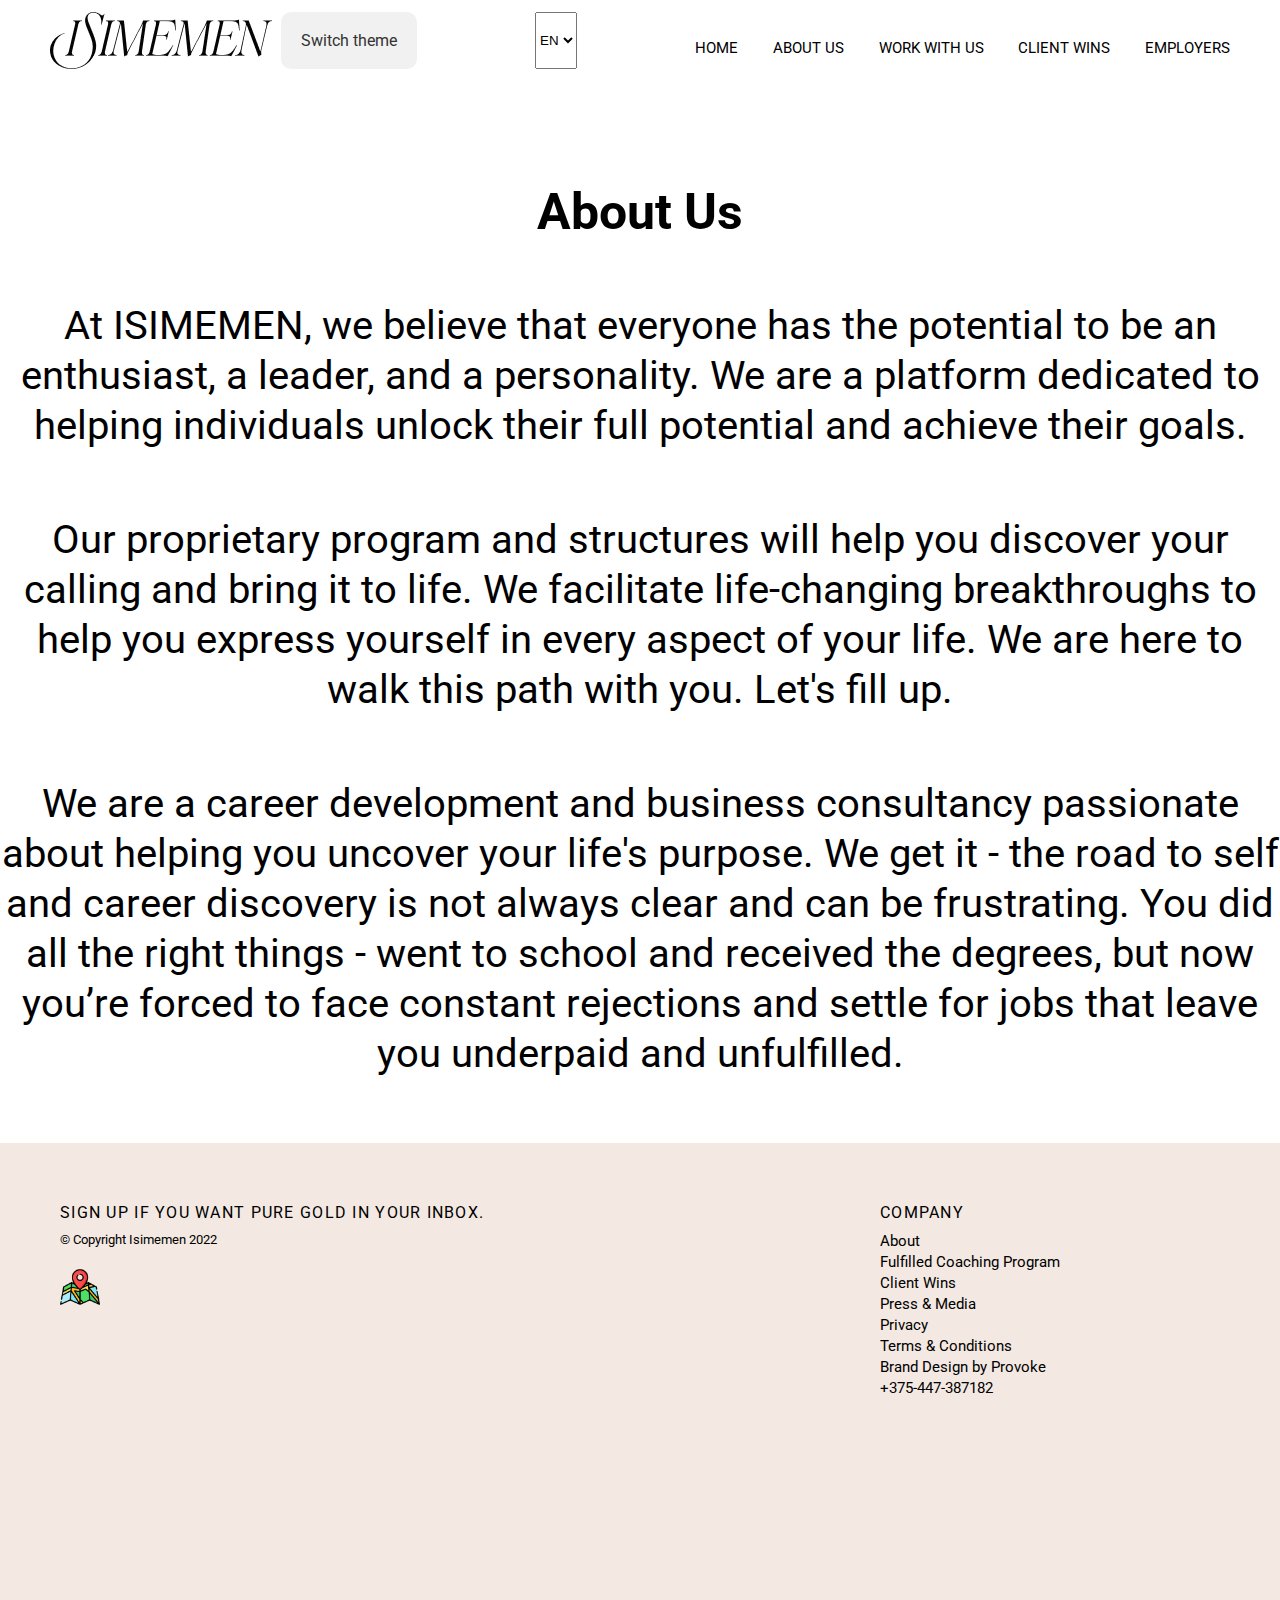
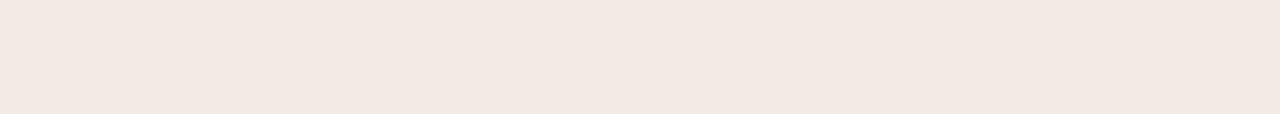
<file: about/about.html>
<!DOCTYPE html>
<html>
  <head>
    <link rel="stylesheet" href="../style.css" />
     <link rel="stylesheet" type="text/css" href="../dark.css" id="theme-link">    
    <link rel="stylesheet" href="../media.css" />
    
    <meta charset="utf-8" />
    <meta name="viewport" content="width=device-width" />
    <script defer src="../script.js"></script>
    <title>Cursach</title>
    <link
      rel="stylesheet"
      href="https://cdn.jsdelivr.net/npm/swiper@11/swiper-bundle.min.css"
    />
    <link rel="preconnect" href="https://fonts.googleapis.com" />
    <link rel="preconnect" href="https://fonts.gstatic.com" crossorigin />
    <link
      href="https://fonts.googleapis.com/css2?family=Roboto:ital,wght@0,100;0,300;0,400;0,500;0,700;0,900;1,100;1,300;1,400;1,500;1,700;1,900&display=swap"
      rel="stylesheet"
    />
  </head>

  <body>
    <header>
      <div class="header-container flex-box-between">
        <a href="../index.html">
          <div class="header-logo-container">
            <img  src="logo-1.png" alt="" />
            <img class="header-second-logo" src="logo-2.png" alt="" />
        
          </div>
        </a>
        <div class="lng-theme" id="themeToggle">
          <p>Switch theme</p>
        </div>
          <select class="select">
            <option value="ru">RU</option> 
            <option value="en"selected>EN</option>
          </select>
        <div>
          <button id="blackOverId" class="blackOver"></button>
          <button id="burger" class="header-button-burger">
            <span></span>
            <span></span>
            <span></span>
          </button>
          <div class="header-information flex-box-between">
            <a class="lng-home1" href="../index.html">HOME</a>
            <a class="lng-abo" href="">ABOUT</a>
            <a class="lng-WORK" href="../registration/registration.html">WORK WITH US</a>
            <a class="lng-CLIENT" href="../client/client.html">CLIENT WINS</a>
            <a class="lng-EMPLOYERS" href="../employers/employers.html">EMPLOYERS</a>
            <a class="profile123" href="../profile/profile.html">👤</a>
            <div class="header-anchors">
              <a class="lng-CARDS" href="#карточки">CARDS</a>
              <a class="lng-STATISTICS" href="#цифры">STATISTICS</a>
              <a class="lng-INFO" href="#слайдер">INFO</a>
              <a class="lng-ABOUT" href="#футер">ABOUT US </a>
            </div>
          </div>
        </div>
      </div>
    </header>

    <main>


      <section class="aboutUs">
        <h1 class="lng-About-Us2">About Us</h1>
        <p class="lng-We-are-a-team-of-passionate">We are a team of passionate individuals dedicated to providing you with the highest quality meme content on the internet. We believe that laughter is the best medicine, and we are committed to bringing joy and humor to your day.</p>
        <p class="lng-Our-team-consists-of-experienced">Our team consists of experienced meme creators, curators, and enthusiasts. We are constantly on the lookout for the latest and greatest memes, and we are always working to improve our platform.</p>
        <p class="lng-We-are-committed">We are committed to providing a safe and inclusive environment for all of our users. We believe that everyone should have the opportunity to enjoy a good laugh, and we are dedicated to creating a community where everyone feels welcome.</p>
      </section>
    </main>

    <footer id="футер">
      <section class="footer-section">
        <div class="footer-section-first-container">
          <div class="footer-section-container flex-box-between">
            <div class="footer-section-left-container">
              <h5 class="lng-sign-up-if-you">Sign up if you want pure gold in your inbox.</h5>
              <p>© Copyright Isimemen 2022</p>
              <button id="map-button"><img src="../img/Map.png" alt="" /></button>
            </div>
            <div class="footer-section-right-container">
              <p class="lng-Company">Company</p>
              <a class="lng-About" href="">About</a>
              <a class="lng-Fulfilled" href="">Fulfilled Coaching Program</a>
              <a class="lng-Client" href="">Client Wins</a>
              <a class="lng-Press" href="">Press & Media</a>
              <a class="lng-Privacy" href="">Privacy</a>
              <a class="lng-Terms" href="">Terms & Conditions</a>
              <a class="lng-Brand" href="">Brand Design by Provoke</a>
              <a href="tel:375-447-387182">+375-447-387182</a>
              <a href="../../admin_panel/admin_panel.html"><p class="admin_panel123  hidden" >Admin Panel</p></a>
            </div>
          </div>
        </div>
        <div id="blackOver-two"></div>
        <div id="footer-map">
          <button id="button-close" class="footer-button-close">
            <span></span>
            <span></span>
          </button>
          <div>
            <script
              type="text/javascript"
              charset="utf-8"
              async
              src="https://api-maps.yandex.ru/services/constructor/1.0/js/?um=constructor%3Ae0754e5db180fc6c48e43a7424a923d2b302b97409ebe93c8b400694b006a347&amp;width=320&amp;height=320&amp;lang=ru_RU&amp;scroll=true"
            ></script>
          </div>
        </div>
      </section>
    </footer>
    <script src="https://cdn.jsdelivr.net/npm/swiper@11/swiper-bundle.min.js"></script>
    <script src="theme-switcher2.js"></script>
    <script src="languages.js"></script>
    <script src="../lang-switcher2.js"></script>
    <script src="../registration/registration.js" type="module"></script>
  </body>
</html>
</file>
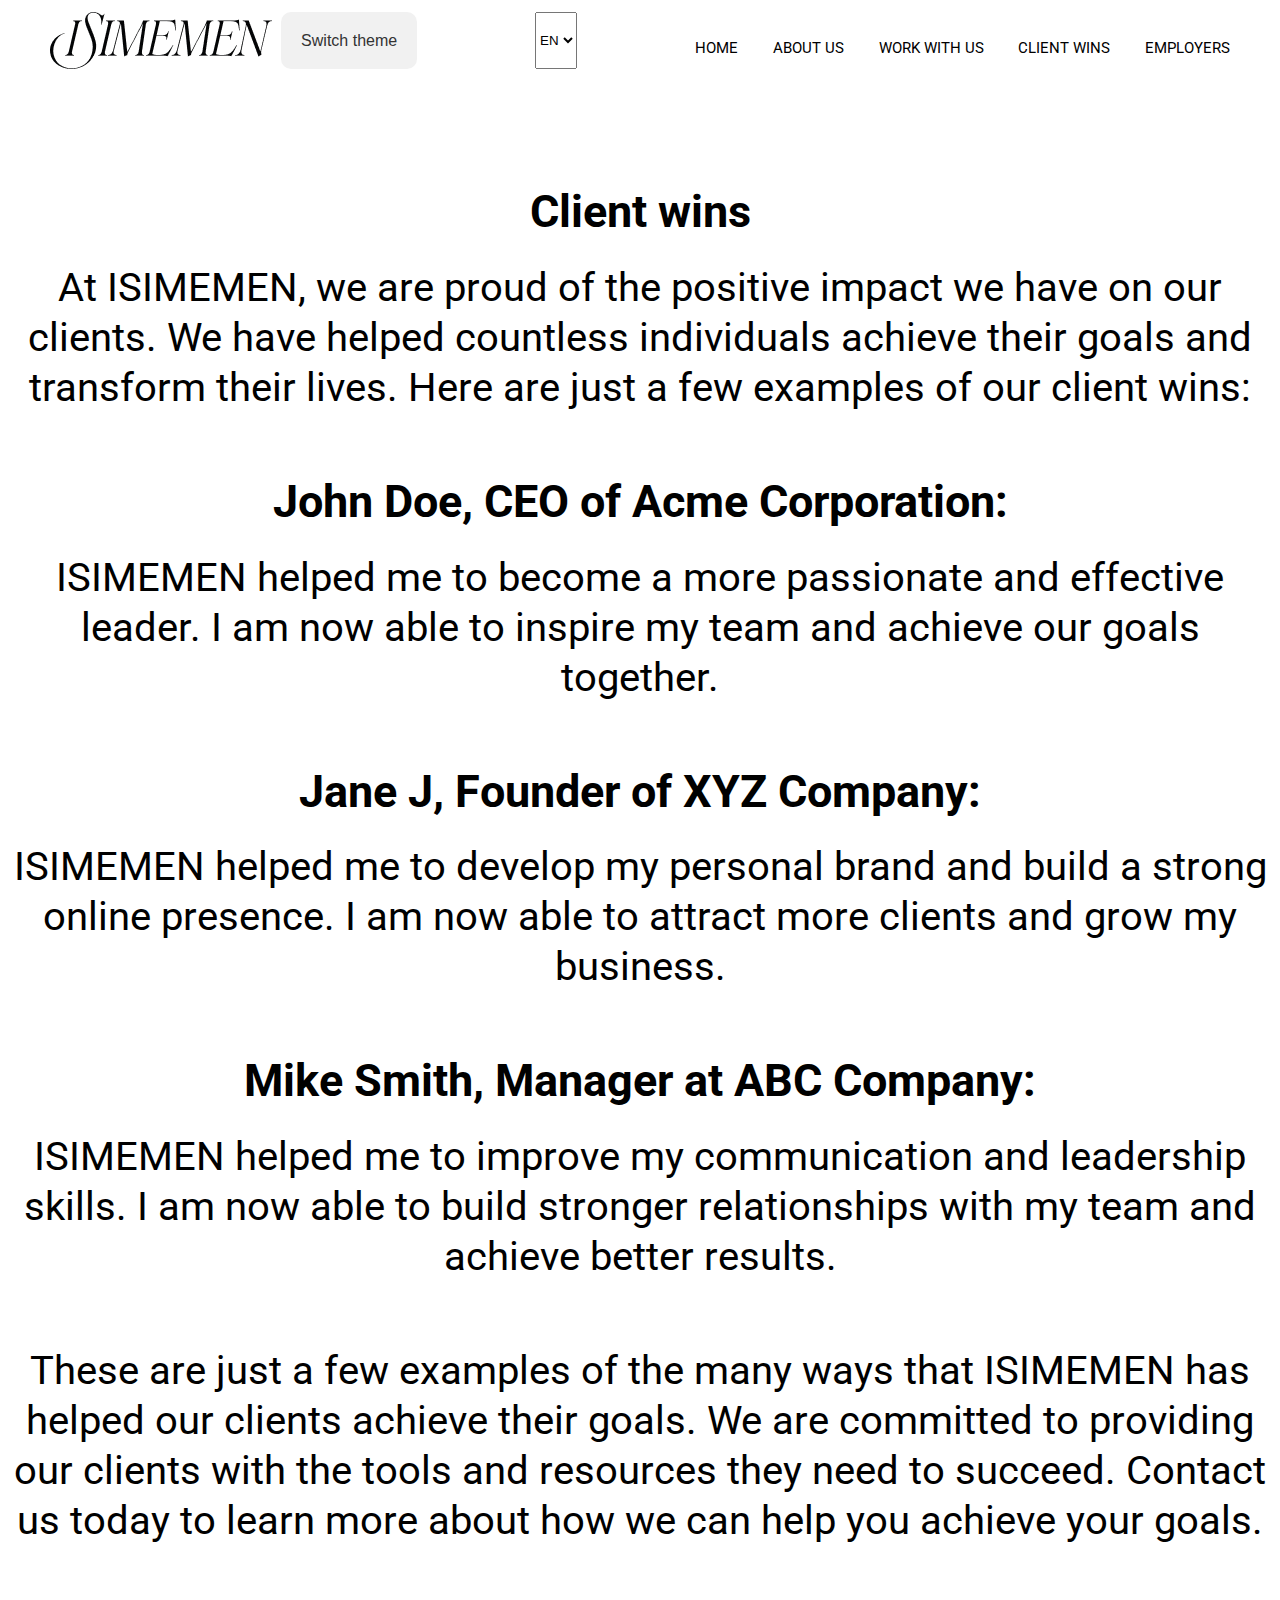
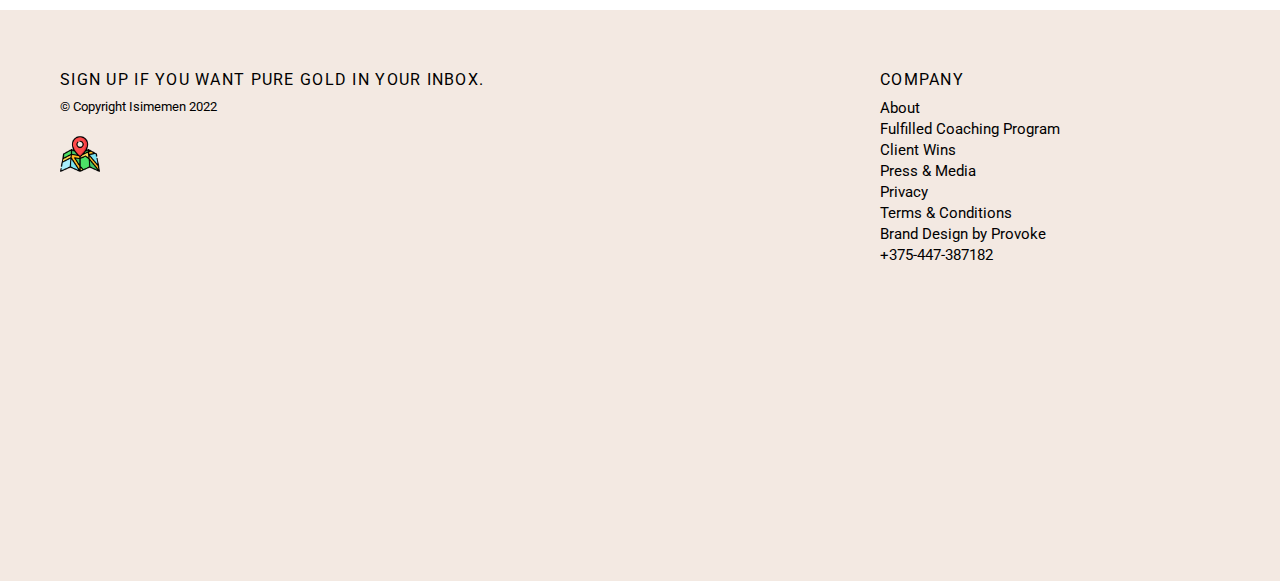
<file: client/client.html>
<!DOCTYPE html>
<html>
  <head>
    <link rel="stylesheet" href="../style.css" />
     <link rel="stylesheet" type="text/css" href="../dark.css" id="theme-link">    
    <link rel="stylesheet" href="../media.css" />
    
    <meta charset="utf-8" />
    <meta name="viewport" content="width=device-width" />
    <script defer src="../script.js"></script>
    <title>Cursach</title>
    <link
      rel="stylesheet"
      href="https://cdn.jsdelivr.net/npm/swiper@11/swiper-bundle.min.css"
    />
    <link rel="preconnect" href="https://fonts.googleapis.com" />
    <link rel="preconnect" href="https://fonts.gstatic.com" crossorigin />
    <link
      href="https://fonts.googleapis.com/css2?family=Roboto:ital,wght@0,100;0,300;0,400;0,500;0,700;0,900;1,100;1,300;1,400;1,500;1,700;1,900&display=swap"
      rel="stylesheet"
    />
  </head>

  <body>
    <header>
      <div class="header-container flex-box-between">
        <a href="../index.html">
          <div class="header-logo-container">
            <img  src="../img/logo-1.png" alt="" />
            <img class="header-second-logo" src="../img/logo-2.png" alt="" />
        
      </div>
      </a>
        <button class="lng-theme" id="themeToggle">Switch theme</button>
          <select class="select">
            <option value="ru">RU</option> 
            <option value="en"selected>EN</option>
          </select>
        <div>
          <button id="blackOverId" class="blackOver"></button>
          <button id="burger" class="header-button-burger">
            <span></span>
            <span></span>
            <span></span>
          </button>
          <div class="header-information flex-box-between">
            <a class="lng-home1" href="../index.html">HOME</a>
            <a class="lng-abo" href="../about/about.html">ABOUT</a>
            <a class="lng-WORK" href="../registration/registration.html">WORK WITH US</a>
            <a class="lng-CLIENT" href="">CLIENT WINS</a>
            <a class="lng-EMPLOYERS" href="../employers/employers.html">EMPLOYERS</a>
            <a class="profile123" href="../profile/profile.html">👤</a>
            <div class="header-anchors">
              <a class="lng-CARDS" href="#карточки">CARDS</a>
              <a class="lng-STATISTICS" href="#цифры">STATISTICS</a>
              <a class="lng-INFO" href="#слайдер">INFO</a>
              <a class="lng-ABOUT" href="#футер">ABOUT US </a>
            </div>
          </div>
        </div>
      </div>
    </header>

    <main>

      <section class="Client">
        <h1 class="lng-Client2">Client wins</h1>
        <p class="lng-At-ISIMEMEN-we-are-proud-of-the-positive">At ISIMEMEN, we are proud of the positive impact we have on our clients. We have helped countless individuals achieve their goals and transform their lives. Here are just a few examples of our client wins:</p>
        <h1 class="lng-John-Doe">John Doe, CEO of Acme Corporation:</h1>
        <p class="lng-ISIMEMEN-helped-me-to-become">"ISIMEMEN helped me to become a more passionate and effective leader. I am now able to inspire my team and achieve our goals together."</p>
        <h1 class="lng-JaneJ-Founder">Jane J, Founder of XYZ Company:</h1>
        <p class="lng-ISIMEMEN-helped-me-to-develop">"ISIMEMEN helped me to develop my personal brand and build a strong online presence. I am now able to attract more clients and grow my business."</p>
        <h1 class="lng-Mike-Smith">Mike Smith, Manager at ABC Company:</h1>
        <p class="lng-ISIMEMEN-helped-me-to-improve">"ISIMEMEN helped me to improve my communication and leadership skills. I am now able to build stronger relationships with my team and achieve better results."</p>
        <p class="lng-These-are-just-a-few-examples">These are just a few examples of the many ways that ISIMEMEN has helped our clients achieve their goals. We are committed to providing our clients with the tools and resources they need to succeed. Contact us today to learn more about how we can help you achieve your goals.</p>
      </section>
    </main>

    <footer id="футер">
      <section class="footer-section">
        <div class="footer-section-first-container">
          <div class="footer-section-container flex-box-between">
            <div class="footer-section-left-container">
              <h5 class="lng-sign-up-if-you">Sign up if you want pure gold in your inbox.</h5>
              <p>© Copyright Isimemen 2022</p>
              <button id="map-button"><img src="../img/Map.png" alt="" /></button>
            </div>
            <div class="footer-section-right-container">
              <p class="lng-Company">Company</p>
              <a class="lng-About" href="">About</a>
              <a class="lng-Fulfilled" href="">Fulfilled Coaching Program</a>
              <a class="lng-Client" href="">Client Wins</a>
              <a class="lng-Press" href="">Press & Media</a>
              <a class="lng-Privacy" href="">Privacy</a>
              <a class="lng-Terms" href="">Terms & Conditions</a>
              <a class="lng-Brand" href="">Brand Design by Provoke</a>
              <a href="tel:375-447-387182">+375-447-387182</a>
              <a href="../../admin_panel/admin_panel.html"><p class="admin_panel123  hidden" >Admin Panel</p></a>
            </div>
          </div>
        </div>
        <div id="blackOver-two"></div>
        <div id="footer-map">
          <button id="button-close" class="footer-button-close">
            <span></span>
            <span></span>
          </button>
          <div>
            <script
              type="text/javascript"
              charset="utf-8"
              async
              src="https://api-maps.yandex.ru/services/constructor/1.0/js/?um=constructor%3Ae0754e5db180fc6c48e43a7424a923d2b302b97409ebe93c8b400694b006a347&amp;width=320&amp;height=320&amp;lang=ru_RU&amp;scroll=true"
            ></script>
          </div>
        </div>
      </section>
    </footer>
    <script src="https://cdn.jsdelivr.net/npm/swiper@11/swiper-bundle.min.js"></script>
    <script src="theme-switcher2.js"></script>
    <script src="languages.js"></script>
    <script src="../lang-switcher2.js"></script>
    <script src="../registration/registration.js" type="module"></script>
  </body>
</html>
</file>
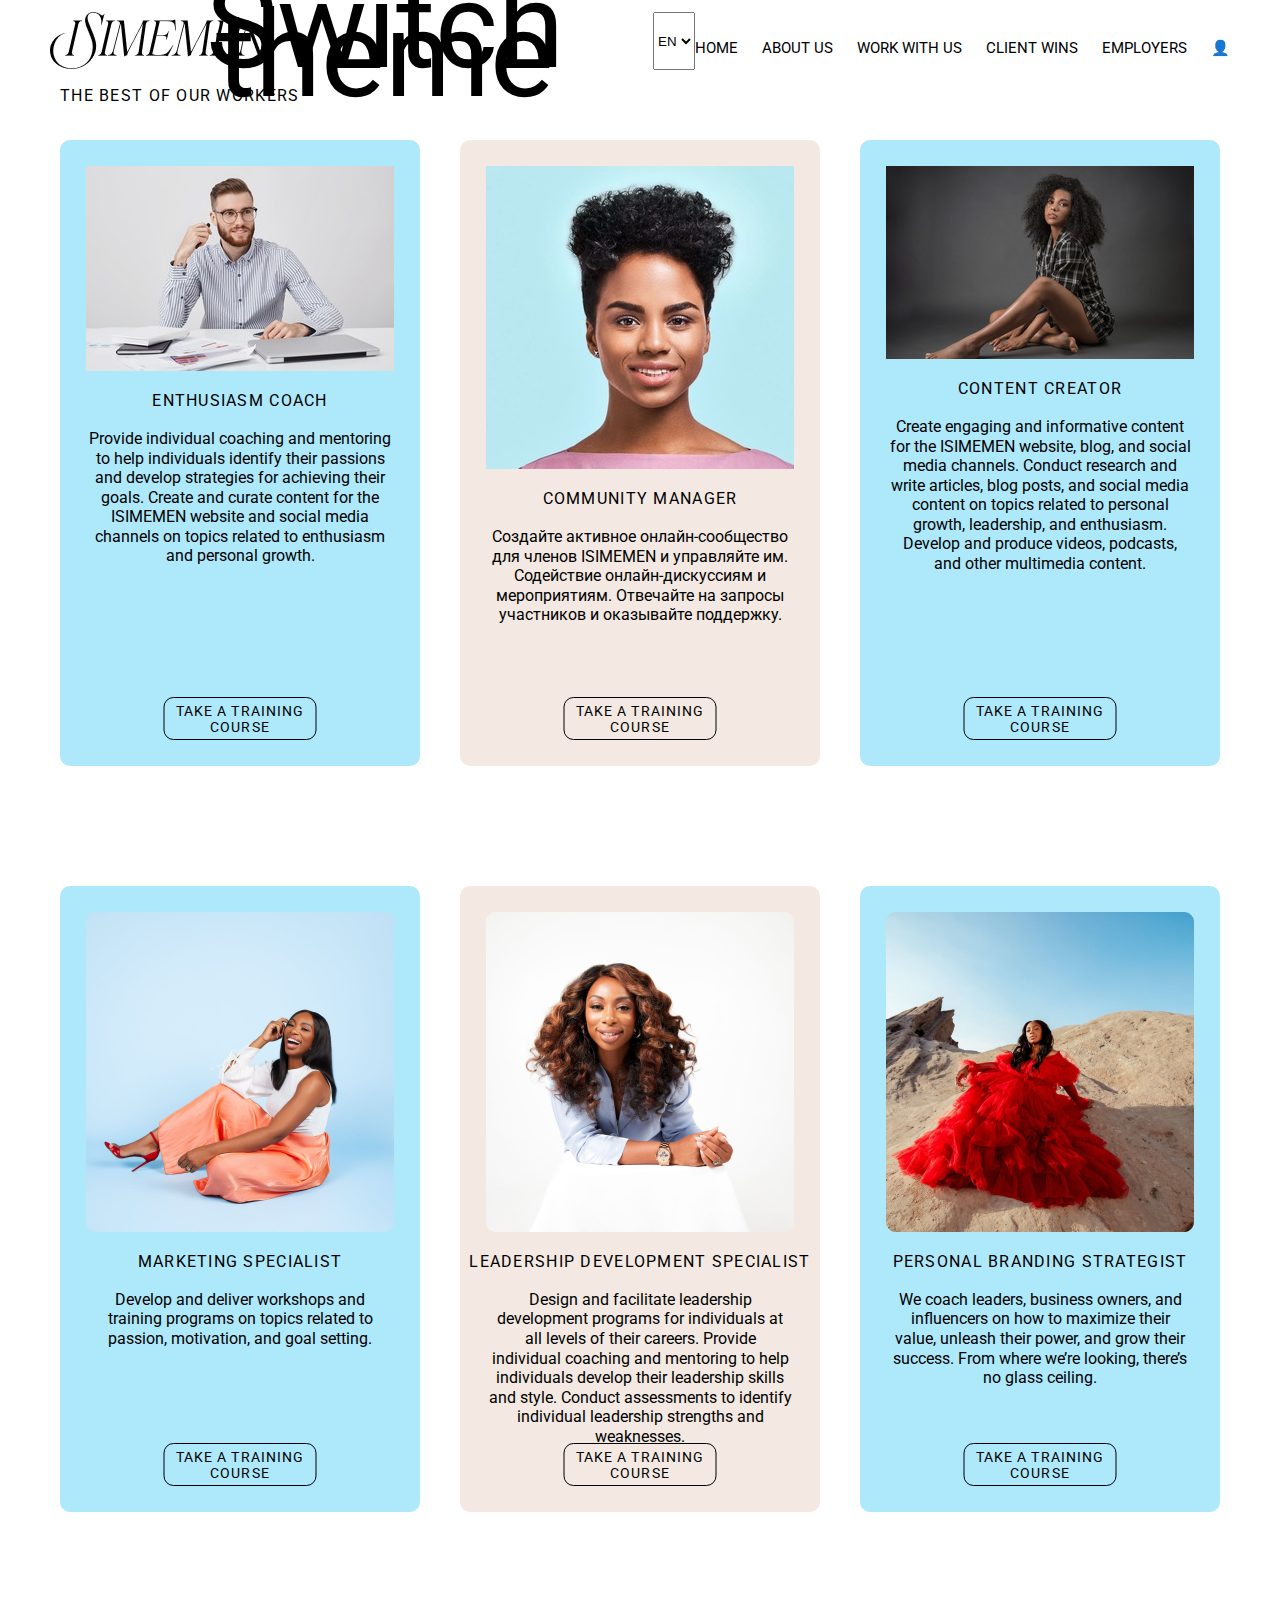
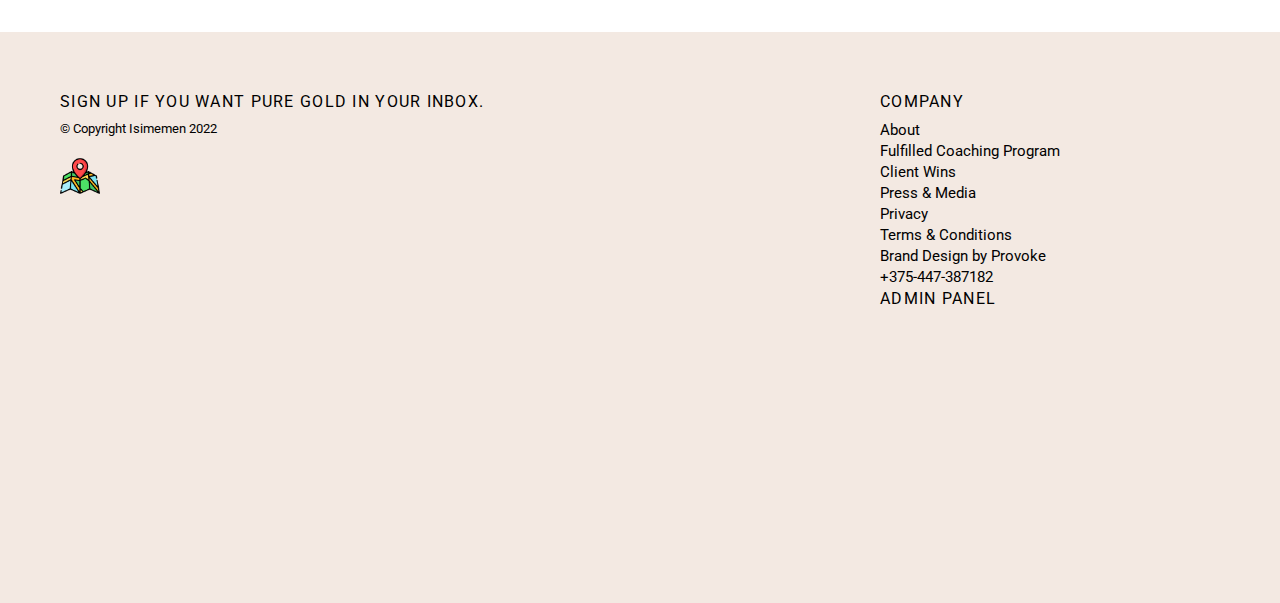
<file: employers/employers.html>
<!DOCTYPE html>
<html>
  <head>
    <link rel="stylesheet" href="style.css" />
    <link rel="stylesheet" type="text/css" href="dark.css" id="theme-link">   
    <link rel="stylesheet" href="../media.css" />
    
    <meta charset="utf-8" />
    <meta name="viewport" content="width=device-width" />
    <script defer src="../script.js"></script>
    <title>Cursach</title>
    <link
      rel="stylesheet"
      href="https://cdn.jsdelivr.net/npm/swiper@11/swiper-bundle.min.css"
    />
    <link rel="preconnect" href="https://fonts.googleapis.com" />
    <link rel="preconnect" href="https://fonts.gstatic.com" crossorigin />
    <link
      href="https://fonts.googleapis.com/css2?family=Roboto:ital,wght@0,100;0,300;0,400;0,500;0,700;0,900;1,100;1,300;1,400;1,500;1,700;1,900&display=swap"
      rel="stylesheet"
    />
  </head>

  <body>
    <header>
      <div class="header-container flex-box-between">
        <a href="../index.html">
          <div class="header-logo-container">
          <img src="../img/logo-1.png" alt="" />
          <img class="header-second-logo" src="../img/logo-2.png" alt="" />
        
      </div>
      </a>
      <div class="lng-theme" id="themeToggle">
        <p>Switch theme</p>
      </div>
          <select class="select">
            <option value="ru">RU</option> 
            <option value="en"selected>EN</option>
          </select>
        <div>
          <button id="blackOverId" class="blackOver"></button>
          <button id="burger" class="header-button-burger">
            <span></span>
            <span></span>
            <span></span>
          </button>
          <div class="header-information flex-box-between">
            <a class="lng-home1" href="../index.html">HOME</a>
            <a class="lng-abo" href="../about/about.html">ABOUT</a>
            <a class="lng-WORK" href="../registration/registration.html">WORK WITH US</a>
            <a class="lng-CLIENT" href="../client/client.html">CLIENT WINS</a>
            <a class="lng-EMPLOYERS" href="">EMPLOYERS</a>
            <a class="profile123" href="../profile/profile.html">👤</a>
            <div class="header-anchors">
              <a class="lng-CARDS" href="#карточки">CARDS</a>
              <a class="lng-STATISTICS" href="#цифры">STATISTICS</a>
              <a class="lng-INFO" href="#слайдер">INFO</a>
              <a class="lng-ABOUT" href="#футер">ABOUT US </a>
            </div>
          </div>
        </div>
      </div>
    </header>

    <main>
      <section id="карточки" class="section-four">
        <div class="section-four-container">
          <p  class="section-four-teg lng-section-four-teg">The best of our workers</p>
          <div class="section-four-card-container flex-box-between">
            <div class="section-four-card">
              <img src="1.jpg" alt="" />
              <h4 class="lng-Individuals1">Enthusiasm Coach</h4>
              <p class="section-four-card-text lng-section-four-card-text1">
                Develop and deliver workshops and training programs on topics related to passion, motivation, and goal setting.
Provide individual coaching and mentoring to help individuals identify their passions and develop strategies for achieving their goals.
Create and curate content for the ISIMEMEN website and social media channels on topics related to enthusiasm and personal growth.
              </p>
              <button class="section-four-button lng-Take-a-training-course"><p>Take a training course</p></button>
            </div>
            <div class="section-four-card four-card-two">
              <img src="2.jpg" alt="" />
              <h4 class="lng-Employers1">Community Manager</h4>
              <p class="section-four-card-text lng-Through1">
                Through our Fulfilled Work Framework, we advise employers on how
                to better position employees of color to unlock their potential
                and take ownership of their careers while increasing retention
                rates all around.
              </p>
              <button class="section-four-button lng-Take-a-training-course2"><p>Take a training course</p></button>
            </div>
            <div class="section-four-card">
              <img src="3.jpg" alt="" />
              <h4 class="lng-Leaders1">Content Creator</h4>
              <p class="section-four-card-text lng-we-coach1">
                We coach leaders, business owners, and influencers on how to
                maximize their value, unleash their power, and grow their
                success. From where we’re looking, there’s no glass ceiling.
              </p>
              <button class="section-four-button lng-Take-a-training-course3"><p>Take a training course</p></button>
            </div>
          </div>
        </div>
      </section>





      <section id="карточки" class="section-four">
        <div class="section-four-container">
          
          <div class="section-four-card-container flex-box-between">
            <div class="section-four-card">
              <img src="../img/card-1.png" alt="" />
              <h4 class="lng-Individuals">Marketing Specialist</h4>
              <p class="section-four-card-text lng-section-four-card-text">
                Undervalued and underpaid? Let's change that. Our
                career-development program, Fulfilled, is here to provide you
                with the resources and tools you need to not only go for a
                higher-paying job, but secure it. We believe it’s already yours.
              </p>
              <button class="section-four-button lng-Take-a-training-course4"><p>Take a training course</p></button>
            </div>
            <div class="section-four-card four-card-two">
              <img src="../img/card-2.png" alt="" />
              <h4 class="lng-Employers">Leadership Development Specialist</h4>
              <p class="section-four-card-text lng-Through">
                Through our Fulfilled Work Framework, we advise employers on how
                to better position employees of color to unlock their potential
                and take ownership of their careers while increasing retention
                rates all around.
              </p>
              <button class="section-four-button lng-Take-a-training-course5"><p>Take a training course</p></button>
            </div>
            <div class="section-four-card">
              <img src="../img/card-3.png" alt="" />
              <h4 class="lng-Leaders">Personal Branding Strategist</h4>
              <p class="section-four-card-text lng-we-coach">
                We coach leaders, business owners, and influencers on how to
                maximize their value, unleash their power, and grow their
                success. From where we’re looking, there’s no glass ceiling.
              </p>
              <button class="section-four-button lng-Take-a-training-course6"><p>Take a training course</p></button>
            </div>
          </div>
        </div>
      </section>
    </main>

    <footer id="футер">
      <section class="footer-section">
        <div class="footer-section-first-container">
          <div class="footer-section-container flex-box-between">
            <div class="footer-section-left-container">
              <h5 class="lng-sign-up-if-you">Sign up if you want pure gold in your inbox.</h5>
              <p>© Copyright Isimemen 2022</p>
              <button id="map-button"><img src="../img/Map.png" alt="" /></button>
            </div>
            <div class="footer-section-right-container">
              <p class="lng-Company">Company</p>
              <a class="lng-About" href="">About</a>
              <a class="lng-Fulfilled" href="">Fulfilled Coaching Program</a>
              <a class="lng-Client" href="">Client Wins</a>
              <a class="lng-Press" href="">Press & Media</a>
              <a class="lng-Privacy" href="">Privacy</a>
              <a class="lng-Terms" href="">Terms & Conditions</a>
              <a class="lng-Brand" href="">Brand Design by Provoke</a>
              <a href="tel:375-447-387182">+375-447-387182</a>
              <a href="../../admin_panel/admin_panel.html"><p class="admin_panel123  hidden" >Admin Panel</p></a>
            </div>
          </div>
        </div>
        <div id="blackOver-two"></div>
        <div id="footer-map">
          <button id="button-close" class="footer-button-close">
            <span></span>
            <span></span>
          </button>
          <div>
            <script
              type="text/javascript"
              charset="utf-8"
              async
              src="https://api-maps.yandex.ru/services/constructor/1.0/js/?um=constructor%3Ae0754e5db180fc6c48e43a7424a923d2b302b97409ebe93c8b400694b006a347&amp;width=320&amp;height=320&amp;lang=ru_RU&amp;scroll=true"
            ></script>
          </div>
        </div>
      </section>
    </footer>
    <script src="https://cdn.jsdelivr.net/npm/swiper@11/swiper-bundle.min.js"></script>
    <script src="theme-switcher2.js"></script>
    <script src="languages.js"></script>
    <script src="lang-switcher2.js"></script>
    <script src="../registration/registration.js" type="module"></script>
    <script src="course.js"></script>
  </body>
</html>
</file>
<file: style.css>
html {
  font-size: clamp(
    30px,
    calc(30px + 90 * ((100vw - 320px) / (1280 - 320))),
    120px
  );

  scroll-behavior: smooth;
  scroll-padding-top: 20px; /* Расстояние от верхней части страницы до элемента после прокрутки */
}

@font-face {
  font-family: Roboto-regular, Roboto;
  src: local("Roboto"), url(../fonts/Roboto-regular.ttf) format("ttf"),
    url(../fonts/Roboto-regular.woff) format("woff");
  font-style: normal;
  font-display: swap;
}

body {
  max-width: 1280px;
  margin: 0 auto;
  font-weight: 400;
  line-height: 29px;
  background-color: white;
  color: #000;
  text-align: center;
  font-family: Roboto;
  font-size: clamp(
    30px,
    calc(30px + 90 * ((100vw - 320px) / (1280 - 320))),
    120px
  );
  font-style: normal;
  font-weight: 400;
}

main {
  margin: 0 auto;
}

* {
  margin: 0;
  padding: 0;
  box-sizing: border-box;
}

header {
  margin: 0 15px;
}

.flex-box-between {
  display: flex;
  justify-content: space-between;
}

.header-container {
  margin: 0 auto;
  padding-top: 12px;
  max-width: 1180px;
  padding-bottom: 16px;
}

.header-logo-container {
  height: 57px;
  position: relative;
}

.header-logo-container img {
  display: inline-block;
  margin: auto;
}
/* ----------------------------------------- */
.header-first-logo{
  height: 57px;
  width: 66px;
}
/* ----------------------------------------- */
.header-second-logo {
  position: absolute;
  left: 57px;
}

.header-information {
  width: 535px;
  /* margin-right: 70px; */
  padding-top: 27px;
  
  background-color: white;
}

.header-information a {
  text-decoration: none;
  color: #000;
  font-family: Roboto;
  font-size: 15px;
  font-style: normal;
  font-weight: 400;
  line-height: normal;
  height: auto;
}

.header-anchors {
  display: none;
}

/* .section-one {
  display: block;
  margin: 0;
  width: 100vw;
  height: auto;
  max-height: 715px;
} */

.section-one {
  background-image: url(img/first-img.svg);
  background-repeat: no-repeat;
  font-size: clamp(
    26px,
    calc(26px + 100 * ((100vw - 320px) / (1280 - 320))),
    126px
  );
  width: 100%;
  height: auto;
  max-height: 715px;
  background-size: 100%;
  margin-bottom: clamp(
    20px,
    calc(20px + 100 * ((100vw - 320px) / (1280 - 320))),
    120px
  );
}

.section-one h1 {
  color: #aee8fb;
  font-family: Roboto;
  font-size: 1em;
  font-style: normal;
  font-weight: 400;
  line-height: 1.052em; /* 108.689% */
  max-width: 5.95em;
  text-align: start;
  padding-top: 2.857em;
  padding-left: 0.476em;
  padding-bottom: 0.711428em;
}

.section-two {
  max-width: 925px;
  margin: 0 auto;
  margin-bottom: 1rem;
  font-size: clamp(
    22px,
    calc(22px + 22 * ((100vw - 320px) / (1280 - 320))),
    44px
  );
}

.section-two p {
  text-align: center;
  color: #000;
  text-align: center;
  font-family: Roboto;
  font-size: 1em;
  font-style: normal;
  font-weight: 400;
  line-height: 1.2em; /* 120% */
}

.section-two-container {
  margin: 0 15px;
}

.section-two-container p {
  margin-bottom: 44px;
}

.section-two-border {
  display: block;
  position: relative;
  margin: 0 auto;
  width: 150px;
  height: 43px;
  flex-shrink: 0;
  border-radius: 10px;
  border: 1px solid #000;
  background: #fff;
}

.section-two-border :hover {
  /* background: red; */
  color: red;
}

.section-two-border p {
  position: absolute;
  top: 50%;
  left: 50%;
  transform: translate(-50%, -50%);
  color: #000;
  font-family: Roboto;
  font-size: 14px;
  font-style: normal;
  font-weight: 400;
  line-height: normal;
  letter-spacing: 1.12px;
  text-transform: uppercase;
  width: 124px;
}

.section-three {
  max-height: 392px;
  width: 100%;
  background-color: #f3e9e2;
  font-size: clamp(
    14px,
    calc(14px + 66 * ((100vw - 320px) / (1280 - 320))),
    80px
  );
}

.section-three p {
  color: #000;
  font-family: Roboto;
  font-size: 1em;
  font-style: normal;
  font-weight: 400;
  line-height: 1.1em; /* 110% */
  max-width: 1079px;
  text-align: start;
  padding-top: 0.7125em;
  padding-left: 0.75em;
  padding-bottom: 0.8875em;
  margin-bottom: 1.5em;
}

.section-four {
  max-width: 1190px;
  margin: auto;
  margin-bottom: 1rem;
}

.section-six-two {
  max-width: 1190px;
  margin: auto;
  margin-bottom: 1rem;
}

.section-four-container {
  margin: 0 15px;
}

.section-six-container {
  margin: 0 15px;
}

.section-four-card {
  position: relative;
  width: 360px;
  height: 626px;
  /* background-color: yellow; */
  border-radius: 10px;
  background: #aee8fb;
  border-radius: 10px;
}

.four-card-two {
  background-color: #f3e9e2;
}

.section-four-card h4 {
  color: #000;
  text-align: center;
  font-family: Roboto;
  font-size: 16px;
  font-style: normal;
  font-weight: 400;
  line-height: normal;
  letter-spacing: 1.28px;
  text-transform: uppercase;
  margin-bottom: 19px;
}

.section-four-card img {
  width: 85.55555%;
  height: auto;
  display: block;
  margin: auto;
  padding-top: 26px;
  margin-bottom: 20px;
}

.section-four-teg {
  color: #000;
  font-family: Roboto;
  font-size: 16px;
  font-style: normal;
  font-weight: 400;
  line-height: normal;
  letter-spacing: 1.28px;
  text-transform: uppercase;
  margin-bottom: 35px;
  text-align: start;
}

.section-six-teg {
  color: #000;
  font-family: Roboto;
  font-size: 16px;
  font-style: normal;
  font-weight: 400;
  line-height: normal;
  letter-spacing: 1.28px;
  text-transform: uppercase;
  max-width: 386px;
  text-align: start;
  margin-bottom: 35px;
}

.section-four-card-text {
  line-height: 19.52px; /* 122% */
  max-width: 303px;
  margin: 0 auto;
  color: #000;
  text-align: center;
  font-family: Roboto;
  font-size: 16px;
  font-style: normal;
  font-weight: 400;
  line-height: 19.52px; /* 122% */
}

.section-four-button {
  position: absolute;
  left: 50%;
  transform: translateX(-50%);
  bottom: 26px;
  width: 153px;
  height: 43px;
  flex-shrink: 0;
  border-radius: 10px;
  border: 1px solid #000;
  background: #aee8fb;
}

.section-four-button p {
  color: #000;
  font-family: Roboto;
  font-size: 14px;
  font-style: normal;
  font-weight: 400;
  line-height: normal;
  letter-spacing: 1.12px;
  text-transform: uppercase;
}

.section-five {
  max-width: 1190px;
  margin: auto;
  margin-bottom: 1rem;
}

.section-five-container {
  margin: 0 15px;
  margin-bottom: 1rem;
}

.section-five-container img {
  width: 49.13%;
  height: auto;
}

.section-five-right-element {
  max-width: 570px;
  max-height: 570px;
  border-radius: 20px;
  background: #f3e9e2;
  font-size: clamp(
    14px,
    calc(14px + 30 * ((100vw - 320px) / (1280 - 320))),
    44px
  );
  /* font-size: calc(14px + 30 * ((100vw - 320px) / (1280 - 320))); */
}

.section-five-right-element p {
  margin-top: 3.52em;
  margin-left: 2em;
  margin-right: 2.52em;
  text-align: start;
  color: #000;
  font-family: Roboto;
  font-size: 1em;
  font-style: normal;
  font-weight: 400;
  line-height: 1.2em; /* 120% */
  max-width: 371px;
}

.section-five-text-title {
  max-width: 215px;
  margin: 0 auto;
  color: #000;
  text-align: center;
  font-family: Roboto;
  font-size: 15px;
  font-style: normal;
  font-weight: 400;
  line-height: normal;
  letter-spacing: 1.28px;
  text-transform: uppercase;
  margin-bottom: 74px;
}

.section-five-inform {
  margin: 0 15px;
  width: 97.731%;
  display: grid;
  grid-template-columns: 33.2% 1px 33.2% 1px 33.2%;
}

.border-grid {
  width: 1px;
  height: auto;
  flex-shrink: 0;
  background: #000;
}

.section-five-inform div h3 {
  color: #000;
  text-align: center;
  font-family: Roboto;
  font-size: 61px;
  font-style: normal;
  font-weight: 400;
  line-height: 71px;
  padding-top: 15px;
  margin-bottom: 24px;
}

.section-five-inform div p {
  max-width: 185px;
  margin: 0 auto;
  color: #000;
  text-align: center;
  font-family: Roboto;
  font-size: 15px;
  font-style: normal;
  font-weight: 400;
  line-height: normal;
}

.section-six-infinity-text-container {
  background-color: #f3e9e2;
  width: 100%;
  margin-bottom: 1rem;
  font-size: clamp(
    22px,
    calc(22px + 58 * ((100vw - 320px) / (1280 - 320))),
    80px
  );
}

.section-six-infinity-text p {
  white-space: nowrap;
  background-color: #f3e9e2;
  padding-top: 0.7125em;
  padding-bottom: 0.7875em;
  color: #000;
  font-family: Roboto;
  font-size: 1em;
  font-style: normal;
  font-weight: 400;
  line-height: 1.1em; /* 110% */
}

.section-six-card-trhid {
  background-color: #ff3b41;
  color: #f3e9e2;
}

.section-six-card {
  position: relative;
  width: 360px;
  height: 318px;
  flex-shrink: 0;
  border-radius: 10px;
  background: #aee8fb;
}

.section-six-card h2 {
  color: #000;
  font-family: Roboto;
  font-size: 58px;
  font-style: normal;
  font-weight: 400;
  line-height: 63.8px; /* 110% */
  padding-top: 23px;
  padding-left: 26px;
  max-width: 216px;
  text-align: start;
}

.section-six-card p {
  position: absolute;
  bottom: 86px;
  left: 26px;
  color: #000;
  font-family: Roboto;
  font-size: 16px;
  font-style: normal;
  font-weight: 400;
  line-height: 19.52px; /* 122% */
  max-width: 298px;
  text-align: start;
}

.section-six-card button {
  position: absolute;
  width: 139px;
  height: 43px;
  flex-shrink: 0;
  flex-shrink: 0;
  border-radius: 10px;
  border: 1px solid #000;
  background: #aee8fb;
  bottom: 26px;
  right: 26px;
}

.section-six-card button span {
  text-align: center;
  font-family: Roboto;
  font-size: 14px;
  font-style: normal;
  font-weight: 400;
  line-height: normal;
  letter-spacing: 1.12px;
  text-transform: uppercase;
}

.section-six-slider {
  width: 100%;
  /* height: 525px; */
  background-color: #f3e9e2;
}

.section-six-slide {
  padding-top: 60px;
  max-width: 671px;
  margin: 0 auto;
  font-size: clamp(
    20px,
    calc(20px + 24 * ((100vw - 320px) / (1280 - 320))),
    44px
  );
  padding-bottom: 140px;
}

.section-six-slide h6 {
  color: #000;
  text-align: center;
  font-family: Roboto;
  font-size: 16px;
  font-style: normal;
  font-weight: 400;
  line-height: normal;
  letter-spacing: 1.28px;
  text-transform: uppercase;
  margin-bottom: 59px;
}

.section-six-slide-author {
  color: #000;
  text-align: center;
  font-family: Roboto;
  font-size: 16px;
  font-style: normal;
  font-weight: 400;
  line-height: normal;
  letter-spacing: 1.28px;
  text-transform: uppercase;
  /* padding-bottom: 140px; */
}

.section-six-slide-text {
  color: #000;
  text-align: center;
  font-family: Roboto;
  font-size: 1em;
  font-style: normal;
  font-weight: 400;
  line-height: clamp(24px, 1.2em, 52.8px); /* 120% */
  margin-bottom: 0.3636em;
  max-width: 671px;
}

.section-six {
  margin-bottom: 1rem;
  font-size: clamp(
    22px,
    calc(22px + 58 * ((100vw - 320px) / (1280 - 320))),
    80px
  );
}

.section-six img {
  width: 100%;
  height: auto;
  display: block;
  margin: 0 auto;
  margin-bottom: 0.975rem;
}

/* .section-six h2 {
  color: #000;
  text-align: center;
  font-family: Roboto;
  font-size: 80px;
  font-style: normal;
  font-weight: 400;
  line-height: 88px;
  max-width: 714px;
  margin: 0 auto;
  margin-bottom: 35px;
} */

.six-container-h2 {
  color: #000;
  text-align: center;
  font-family: Roboto;
  font-size: 1em;
  font-style: normal;
  font-weight: 400;
  line-height: 1.1em;
  max-width: 714px;
  margin: 0 auto;
  margin-bottom: 0.4375em;
}

.button-ready {
  width: 103px;
  height: 43px;
  flex-shrink: 0;
  border-radius: 10px;
  border: 1px solid #000;
  background: #fff;
  display: block;
  margin: 0 auto;
}

.button-ready span {
  color: #000;
  font-family: Roboto;
  font-size: 14px;
  font-style: normal;
  font-weight: 400;
  line-height: normal;
  letter-spacing: 1.12px;
  text-transform: uppercase;
}

.section-six h3 {
  color: #000;
  text-align: center;
  font-family: Roboto;
  font-size: 0.55em;
  font-style: normal;
  font-weight: 400;
  line-height: normal; /* 120% */
  max-width: 897px;
  margin: 0 auto;
  margin-bottom: 46px;
}

.section-six button {
  /* border-radius: 10px;
  border: 1px solid #000;
  background: #fff;
  width: 103px;
  height: 43px;
  flex-shrink: 0; */
}

.section-six button span {
  color: #000;
  font-family: Roboto;
  font-size: 14px;
  font-style: normal;
  font-weight: 400;
  line-height: normal;
  letter-spacing: 1.12px;
  text-transform: uppercase;
}

.four-card-two button {
  background-color: #f3e9e2;
}

footer {
  width: 100%;
  height: 571px;
  background-color: #f3e9e2;
}

.footer-section {
  /* max-width: 1000px; */
  /* margin-left: 60px; */
  padding-top: 60px;
  background-color: #f3e9e2;
  position: relative;
}

.footer-section-container {
  margin: 0 15px;
  max-width: 1045px;
  /* flex-wrap: wrap; */
}

.footer-section-left-container {
  margin-left: 45px;
}

.footer-section-left-container h5 {
  color: #000;
  font-family: Roboto;
  font-size: 16px;
  font-style: normal;
  font-weight: 400;
  line-height: normal;
  letter-spacing: 1.28px;
  text-transform: uppercase;
  margin-bottom: 10px;
  text-align: start;
}

.footer-section-left-container p {
  color: #000;
  text-align: center;
  font-family: Roboto;
  font-size: 13px;
  font-style: normal;
  font-weight: 400;
  line-height: normal;
  text-align: start;
}

.footer-section-right-container {
  margin-left: 20px;
}

.footer-section-right-container p {
  color: #000;
  font-family: Roboto;
  font-size: 16px;
  font-style: normal;
  font-weight: 400;
  line-height: normal;
  letter-spacing: 1.28px;
  text-transform: uppercase;
  text-align: start;
  margin-bottom: 10px;
}

/* .footer-section-right-container ul li {
  max-height: 19px;
  line-height: normal;
  text-align: start;
  margin-bottom: 2px;
}

.footer-section-right-container ul li a {
  text-decoration: none;
  color: #000;
  font-family: Roboto;
  font-size: 15px;
  font-style: normal;
  font-weight: 400;
  line-height: 19.2px; 
}

.footer-section-right-container ul {
  list-style-type: none;
} */

.footer-section-right-container a {
  text-decoration: none;
  color: #000;
  font-family: Roboto;
  font-size: 15px;
  font-style: normal;
  font-weight: 400;
  line-height: 19px;
  margin-bottom: 2px;
  display: block;
  text-align: start;
}

.section-six-card-second {
  background-color: #f3e9e2;
  color: #ff3b41;
}

.section-six-card-second p {
  color: #ff3b41;
}

.section-six-card-second h2 {
  color: #ff3b41;
}

.section-six-card-second button {
  background-color: #f3e9e2;
  border-color: #ff3b41;
}

.section-six-card-second button span {
  color: #ff3b41;
}

.section-six-card-thrid {
  background-color: #ff3b41;
  color: #f3e9e2;
}

.section-six-card-thrid p {
  color: #f3e9e2;
}

.section-six-card-thrid h2 {
  color: #f3e9e2;
}

.section-six-card-thrid button {
  background-color: #ff3b41;
  border-color: #f3e9e2;
}

.section-six-card-thrid button span {
  color: #f3e9e2;
}

.section-six-card-container {
  flex-wrap: nowrap;
}
.section-four-card-container {
  flex-wrap: nowrap;
}

.section-six-slider-container {
  margin: 0 15px;
}

.header-button-burger {
  display: none;
  width: 40px;
  height: 40px;
  border: none;
  background-color: transparent;
  position: relative;
  z-index: 11;
  height: 100%;
}

.header-left-links.open .blackOver {
  display: block;
  border: none;
  position: absolute;
  width: 100vw;
  height: 100vh;
  display: inline-block;
  background: #0000005e;
  left: 0;
  top: 0;
  z-index: 8;
}

.header-button-burger span {
  position: absolute;
  width: 30px;
  height: 3px;
  background-color: black;
  left: 50%;
  transform: translateX(-50%);
  z-index: 10;
  transition: transform 0.5s, opacity 0.5s, background-color 0.5s;
}

.header-button-burger span:nth-child(1) {
  transform: translate(-50%, -10px);
}

.header-button-burger span:nth-child(3) {
  transform: translate(-50%, 10px);
}

.blackOver {
  display: none;
}

.footer-section-left-container button {
  margin-top: 20px;
  display: block;
  border: none;
  background-color: transparent;
}

.footer-section-left-container button img {
  width: 50px;
  height: 50px;
}

#footer-map {
  display: none;
  /* width: 400px; */
  /* height: 370px; */
  background-color: white;
}

#footer-map div {
  margin: auto;
  /* padding-top: 50px; */
  width: 320px;
  height: 320px;
}

.footer-map-visible#footer-map {
  position: fixed;
  display: block;
  padding: auto;
  margin: auto;

  z-index: 11;
  left: 50%;
  bottom: 25%;
  transform: translateX(-50%);
}
.blackOver-two-button {
  display: block;
  border: none;
  position: fixed;
  width: 100vw;
  height: 100vh;
  display: inline-block;
  background: #0000005e;
  left: 0;
  bottom: 0;
  z-index: 8;
}

.body-scroll {
  overflow: hidden;
}

#map-button img {
  width: 40px;
  height: 40px;
}

.hidden{
  display: none;
}

.footer-button-close {
  border: none;
  position: relative;
  width: 30px;
  height: 30px;

  display: block;
  margin: auto;
  margin-left: auto;
  margin-right: 0;
  background: transparent;
}

.footer-button-close span {
  position: absolute;
  left: 0;
  /* right: 0px; */
  width: 30px;
  height: 3px;
  background-color: black;
  /* left: 50%; */
  /* transform: translateX(-50%); */
  z-index: 10;
}

.footer-button-close span:nth-child(1) {
  transform: rotate(45deg);
}

.footer-button-close span:nth-child(2) {
  transform: rotate(-45deg);
}

.items-wrap {
  position: relative;
  display: flex;
  overflow: hidden;
  user-select: none;
  gap: 20px;
}
.items-wrap:before,
.items-wrap:after {
  content: "";
  height: 100%;
  top: 0;
  width: 10%;
  position: absolute;
  z-index: 1;
  pointer-events: none;
}
.items-wrap:before {
  left: 0;
  background: linear-gradient(
    90deg,
    rgba(255, 255, 255, 1) 0%,
    rgba(255, 255, 255, 0) 100%
  );
}
.items-wrap:after {
  right: 0;
  background: linear-gradient(
    90deg,
    rgba(255, 255, 255, 0) 0%,
    rgba(255, 255, 255, 1) 100%
  );
}
.items {
  flex-shrink: 0;
  display: flex;
  gap: 20px;
  counter-reset: item;
  justify-content: space-around;
  min-width: 100%;
}
.item {
  background: #ccc;
  flex: 0 0 auto;
  counter-increment: item;
  border-radius: 6px;
  display: flex;
  justify-content: center;
  align-items: center;
  /* font-size: 25px; */
  font-weight: bold;
  color: #fff;
  /* margin: 10px 0; */
  transition: all 0.1s ease-in-out;
}
.item:hover {
  transform: scale(1.05);
  box-shadow: 0 0 10px rgba(0, 0, 0, 0.5);
}

.marquee {
  animation: scroll 60s linear infinite;
}
.reverce {
  animation-direction: reverse;
}
.items-wrap:hover .marquee {
  animation-play-state: paused;
}

@keyframes scroll {
  from {
    transform: translateX(0);
  }
  to {
    transform: translateX(calc(-100% - 20px));
  }
}

/* вторая анимация */

@keyframes scale {
  0% {
    transform: scale(1);
  }
  50% {
    transform: scale(0.8);
  }
  100% {
    transform: scale(1);
  }
}

.section-four-card img {
  animation: scale 2s infinite;
}

/* Третья */

@keyframes pulse {
  0% {
    transform: translateX(0);
  }
  25% {
    transform: translateX(10px);
  }
  50% {
    transform: translateX(0);
  }
  75% {
    transform: translateX(10px);
  }
  100% {
    transform: translateX(0);
  }
}

.section-five-text-title {
  animation: pulse 4s infinite;
}

/* четвертая */

@keyframes rotate {
  from {
    transform: rotate(0deg);
  }

  to {
    transform: rotate(360deg);
  }
}

#map-button img {
  animation: rotate 12s linear infinite;
}

/* пятая */
@keyframes blur {
  0% {
    filter: blur(0px);
  }
  30% {
    filter: blur(5px);
  }
  100% {
    filter: blur(0px);
  }
}

.section-one {
  animation: blur 5s infinite;
}

/* седьмая анимация */
.button-ready {
  animation: pulse2 2s infinite;
}

@keyframes pulse2 {
  0% {
    background-color: white;
  }
  50% {
    background-color: orange;
  }
  100% {
    background-color: white;
  }
}

/* восьмая */
@keyframes rotate {
  from {
    transform: rotate(0deg);
  }

  to {
    transform: rotate(360deg);
  }
}

#burger:hover {
  animation: rotate 4s linear infinite;
}

/* Стили для контейнера кнопки */
.lng-theme {
  margin-left: 4%;
  display: inline-flex;
  align-items: center;
  justify-content: center;
  background-color: #f1f1f1;
  border: none;
  border-radius: 10px;
  color: #333;
  padding: 10px 20px;
  text-decoration: none;
  font-size: 16px;
  cursor: pointer;
  transition: background-color 0.3s ease;
}

/* Стили для кнопки при наведении */
.lng-theme:hover {
  background-color: #aee8fb;
}

/* Стили для активной кнопки */
.lng-theme.active {
  background-color: #333;
  color: #fff;
}
</file>
<file: dark.css>
body{
    background-color: #2f2f2f;
}

.section-two-container p{
    color: #ffffff;
}
.section-two-border {
background-color: #2f2f2f;
}
.section-two-border p {
    color: #ffffff;
}
.header-information a{
    color: #ffffff;
}
.header-information{
    background-color: #2f2f2f;
}

.section-three p {
    background: #525252;
    color: #ffffff;
}
.section-three{
    background-color: #525252;
}
.section-four-teg{
    color: #ffffff;
}
.section-five-right-element{
    background-color: #525252;
}
.section-five-right-element p{
    color: #ffffff;
}
.section-five-text-title{
    color: #ffffff;
}
.section-five-inform h3{
    color: #ffffff;
}
.section-five-inform p{
    color: #ffffff;
}
.item p {
    color: #ffffff;
    background-color:#525252;
}
.item p {
    color: #ffffff;
    background-color:#525252;
}
.item p {
    color: #ffffff;
    background-color:#525252;
}
.item p {
    color: #ffffff;
    background-color:#525252;
}
.item p {
    color: #ffffff;
    background-color:#525252;
}
.section-six-infinity-text.items.marquee{
    background-color:#525252;
}
.section-six-slider {
    background-color:#525252;
}
.section-six-slider h6{
    color: #ffffff;
}
.section-six-slider p{
    color: #ffffff;
}
.section-six{
    background-color:#525252;
    color: #ffffff;
}
.six-container-h2{
    color: #ffffff;
}
.six-container-h3 {
    color: #ffffff;
}
#футер {
    background-color:#525252;
}
.footer-section{
    background-color:#525252;
}
.footer-section-first-container p{
    color: #ffffff;
}
.footer-section-left-container h5{
    color: #ffffff;
}
.footer-section-first-container a {
    color: #ffffff;
}
.information{
    color: #ffffff;
}
.section-five-inform div h3{
    color: #ffffff;
}
.section-five-inform div p{
    color: #ffffff;
}
.section-six h3{
    color: #ffffff;
}
</file>
<file: media.css>
@media (max-width: 1120px) {
  .section-six-card-container {
    column-gap: 10px;
    flex-wrap: wrap;
    row-gap: 20px;
  }

  .section-six-card {
    margin: 0 auto;
  }

  .section-four-card-container {
    column-gap: 10px;
    flex-wrap: wrap;
    row-gap: 20px;
  }
  

}

@media (max-width: 890px) {
  
  .lng-theme {
    /* Стили для кнопки на экранах с шириной меньше 768px */
    padding: 10px; /* Уменьшаем отступы */
    font-size: 0; /* Убираем текст */
    width: 40px; /* Задаем ширину */
    height: 40px; /* Задаем высоту */
    border-radius: 50%; /* Делаем кнопку круглой */
    display: flex; /* Включаем flexbox для позиционирования */
    align-items: center; /* Выравниваем по центру */
    justify-content: center; /* Выравниваем по центру */
  }

  .lng-theme::before {
    /* Стили для псевдоэлемента before */
    content: ""; /* Убираем дефолтное содержание */
    background-image: url("img/theme.jpg"); /* Задаем путь к SVG-иконке */
    background-size: contain; /* Помещаем иконку по размеру */
    background-repeat: no-repeat; /* Запрещаем повторение иконки */
    width: 20px; /* Задаем ширину иконки */
    height: 20px; /* Задаем высоту иконки */
  }
  

  .header-information {
    display: none;
  }

  .header-button-burger {
    display: block;
    margin: auto;
  }

  .header-button-burger {
    margin: auto;
    display: block;
  }

  .header-information {
    position: fixed;
    top: 0px;
    width: 160px;
    right: -160px;
    padding-top: 65px;
    flex-direction: column;
    transition: transform 0.5s;
    z-index: 9;
  }

  .header-information {
    color: white;
    font-size: 16px;
    display: block;
  }

  .header-information a {
    display: block;
    margin-bottom: 20px;
  }

  .header-container.open .header-information {
    /* transform: translateY(100%); */
    transform: translateX(-100%);
  }
  /* .header-container.open .header-button-burger span {
    background-color: white;
  } */

  .header-container.open .header-button-burger span:nth-child(1) {
    transform: translate(-50%, 0) rotate(45deg);
  }
  .header-container.open .header-button-burger span:nth-child(2) {
    opacity: 0;
  }

  .header-container.open .header-button-burger span:nth-child(3) {
    transform: translate(-50%, 0) rotate(-45deg);
  }

  .header-container.open .blackOver {
    display: block;
    border: none;
    position: absolute;
    width: 100vw;
    height: 100vh;
    display: inline-block;
    background: #0000005e;
    left: 0;
    top: 0;
    z-index: 8;
  }

  body.body-scroll {
    overflow: hidden;
  }

  .header-anchors {
    display: block;
  }
}

@media (max-width: 768px) {
  .section-five-inform {
    margin: 0 15px;
    width: 90%;
    display: grid;
    grid-template-rows: auto 1px auto 1px auto;
    grid-template-columns: 1fr;
  }

  .border-grid {
    height: 1px;
    width: 180px;
    flex-shrink: 0;
    background: #000;
    margin: auto auto;
  }

  .section-four-card {
    margin: 0 auto;
  }/* ----------------------------------------- */
/*   
  .header-first-logo{
    width: 36px;
    height: 34px;
  }
  .header-second-logo {
    width: 100px;
  } 
  .header-logo-container img {
    max-width: 100px;
  } */
  /* ----------------------------------------- */
}

@media (max-width: 500px) {
  .section-six-card {
    width: 290px;
    height: 300px;
  }

  .section-six-card h2 {
    font-size: 35px;
    line-height: 39px;
  }

  .section-six-card p {
    max-width: 260px;
    left: 15px;
  }

  .footer-section-container {
    flex-wrap: wrap;
    row-gap: 60px;
    max-width: 300px;
    margin: auto;
  }

  .footer-section-left-container {
    margin: 0;
  }

  .footer-section-right-container {
    margin: 0;
  }

  .section-four-card {
    max-width: 290px;
  }

  .section-five-container {
    flex-wrap: wrap;
  }

  .section-five-right-element {
    padding: 20px;
    margin: 0;
  }
  .section-five-right-element p {
    padding: 0;
    margin: 0;
  }

  .section-five-container img {
    width: 100%;
    margin-bottom: 20px;
  }

  .section-five-text-title {
    margin-bottom: 20px;
  }

  .section-four-card-text {
    max-width: 250px;
  }

  .section-six-slide-author {
    padding-bottom: 50px;
  }
}
</file>
<file: employers/style.css>
html {
  font-size: clamp(
    30px,
    calc(30px + 90 * ((100vw - 320px) / (1280 - 320))),
    120px
  );

  scroll-behavior: smooth;
  scroll-padding-top: 20px; /* Расстояние от верхней части страницы до элемента после прокрутки */
}

@font-face {
  font-family: Roboto-regular, Roboto;
  src: local("Roboto"), url(../fonts/Roboto-regular.ttf) format("ttf"),
    url(../fonts/Roboto-regular.woff) format("woff");
  font-style: normal;
  font-display: swap;
}

body {
  max-width: 1280px;
  margin: 0 auto;
  font-weight: 400;
  line-height: 29px;
  background-color: white;
  color: #000;
  text-align: center;
  font-family: Roboto;
  font-size: clamp(
    30px,
    calc(30px + 90 * ((100vw - 320px) / (1280 - 320))),
    120px
  );
  font-style: normal;
  font-weight: 400;
}

main {
  margin: 0 auto;
}

* {
  margin: 0;
  padding: 0;
  box-sizing: border-box;
}

header {
  margin: 0 15px;
}

.flex-box-between {
  display: flex;
  justify-content: space-between;
}

.header-container {
  margin: 0 auto;
  padding-top: 12px;
  max-width: 1180px;
  padding-bottom: 16px;
}

.header-logo-container {
  height: 57px;
  position: relative;
}

.header-logo-container img {
  display: inline-block;
  margin: auto;
}

.header-second-logo {
  position: absolute;
  left: 57px;
}

.header-information {
  width: 535px;
  /* margin-right: 70px; */
  padding-top: 27px;
  
  background-color: white;
}

.header-information a {
  text-decoration: none;
  color: #000;
  font-family: Roboto;
  font-size: 15px;
  font-style: normal;
  font-weight: 400;
  line-height: normal;
  height: auto;
}

.header-anchors {
  display: none;
}

/* .section-one {
  display: block;
  margin: 0;
  width: 100vw;
  height: auto;
  max-height: 715px;
} */

.section-one {
  background-image: url(../img/first-img.svg);
  background-repeat: no-repeat;
  font-size: clamp(
    26px,
    calc(26px + 100 * ((100vw - 320px) / (1280 - 320))),
    126px
  );
  width: 100%;
  height: auto;
  max-height: 715px;
  background-size: 100%;
  margin-bottom: clamp(
    20px,
    calc(20px + 100 * ((100vw - 320px) / (1280 - 320))),
    120px
  );
}

.section-one h1 {
  color: #aee8fb;
  font-family: Roboto;
  font-size: 1em;
  font-style: normal;
  font-weight: 400;
  line-height: 1.052em; /* 108.689% */
  max-width: 5.95em;
  text-align: start;
  padding-top: 2.857em;
  padding-left: 0.476em;
  padding-bottom: 0.711428em;
}

.section-two {
  max-width: 925px;
  margin: 0 auto;
  margin-bottom: 1rem;
  font-size: clamp(
    22px,
    calc(22px + 22 * ((100vw - 320px) / (1280 - 320))),
    44px
  );
}

.section-two p {
  text-align: center;
  color: #000;
  text-align: center;
  font-family: Roboto;
  font-size: 1em;
  font-style: normal;
  font-weight: 400;
  line-height: 1.2em; /* 120% */
}

.section-two-container {
  margin: 0 15px;
}

.section-two-container p {
  margin-bottom: 44px;
}

.section-two-border {
  display: block;
  position: relative;
  margin: 0 auto;
  width: 150px;
  height: 43px;
  flex-shrink: 0;
  border-radius: 10px;
  border: 1px solid #000;
  background: #fff;
}

.section-two-border :hover {
  /* background: red; */
  color: red;
}

.section-two-border p {
  position: absolute;
  top: 50%;
  left: 50%;
  transform: translate(-50%, -50%);
  color: #000;
  font-family: Roboto;
  font-size: 14px;
  font-style: normal;
  font-weight: 400;
  line-height: normal;
  letter-spacing: 1.12px;
  text-transform: uppercase;
  width: 124px;
}

.section-three {
  max-height: 392px;
  width: 100%;
  background-color: #f3e9e2;
  font-size: clamp(
    14px,
    calc(14px + 66 * ((100vw - 320px) / (1280 - 320))),
    80px
  );
}

.section-three p {
  color: #000;
  font-family: Roboto;
  font-size: 1em;
  font-style: normal;
  font-weight: 400;
  line-height: 1.1em; /* 110% */
  max-width: 1079px;
  text-align: start;
  padding-top: 0.7125em;
  padding-left: 0.75em;
  padding-bottom: 0.8875em;
  margin-bottom: 1.5em;
}

.section-four {
  max-width: 1190px;
  margin: auto;
  margin-bottom: 1rem;
}

.section-six-two {
  max-width: 1190px;
  margin: auto;
  margin-bottom: 1rem;
}

.section-four-container {
  margin: 0 15px;
}

.section-six-container {
  margin: 0 15px;
}

.section-four-card {
  position: relative;
  width: 360px;
  height: 626px;
  /* background-color: yellow; */
  border-radius: 10px;
  background: #aee8fb;
  border-radius: 10px;
}

.four-card-two {
  background-color: #f3e9e2;
}

.section-four-card h4 {
  color: #000;
  text-align: center;
  font-family: Roboto;
  font-size: 16px;
  font-style: normal;
  font-weight: 400;
  line-height: normal;
  letter-spacing: 1.28px;
  text-transform: uppercase;
  margin-bottom: 19px;
}

.section-four-card img {
  width: 85.55555%;
  height: auto;
  display: block;
  margin: auto;
  padding-top: 26px;
  margin-bottom: 20px;
}

.section-four-teg {
  color: #000;
  font-family: Roboto;
  font-size: 16px;
  font-style: normal;
  font-weight: 400;
  line-height: normal;
  letter-spacing: 1.28px;
  text-transform: uppercase;
  margin-bottom: 35px;
  text-align: start;
}

.section-six-teg {
  color: #000;
  font-family: Roboto;
  font-size: 16px;
  font-style: normal;
  font-weight: 400;
  line-height: normal;
  letter-spacing: 1.28px;
  text-transform: uppercase;
  max-width: 386px;
  text-align: start;
  margin-bottom: 35px;
}

.section-four-card-text {
  line-height: 19.52px; /* 122% */
  max-width: 303px;
  margin: 0 auto;
  color: #000;
  text-align: center;
  font-family: Roboto;
  font-size: 16px;
  font-style: normal;
  font-weight: 400;
  line-height: 19.52px; /* 122% */
}

.section-four-button {
  position: absolute;
  left: 50%;
  transform: translateX(-50%);
  bottom: 26px;
  width: 153px;
  height: 43px;
  flex-shrink: 0;
  border-radius: 10px;
  border: 1px solid #000;
  background: #aee8fb;
}

.section-four-button p {
  color: #000;
  font-family: Roboto;
  font-size: 14px;
  font-style: normal;
  font-weight: 400;
  line-height: normal;
  letter-spacing: 1.12px;
  text-transform: uppercase;
}

.section-five {
  max-width: 1190px;
  margin: auto;
  margin-bottom: 1rem;
}

.section-five-container {
  margin: 0 15px;
  margin-bottom: 1rem;
}

.section-five-container img {
  width: 49.13%;
  height: auto;
}

.section-five-right-element {
  max-width: 570px;
  max-height: 570px;
  border-radius: 20px;
  background: #f3e9e2;
  font-size: clamp(
    14px,
    calc(14px + 30 * ((100vw - 320px) / (1280 - 320))),
    44px
  );
  /* font-size: calc(14px + 30 * ((100vw - 320px) / (1280 - 320))); */
}

.section-five-right-element p {
  margin-top: 3.52em;
  margin-left: 2em;
  margin-right: 2.52em;
  text-align: start;
  color: #000;
  font-family: Roboto;
  font-size: 1em;
  font-style: normal;
  font-weight: 400;
  line-height: 1.2em; /* 120% */
  max-width: 371px;
}

.section-five-text-title {
  max-width: 215px;
  margin: 0 auto;
  color: #000;
  text-align: center;
  font-family: Roboto;
  font-size: 15px;
  font-style: normal;
  font-weight: 400;
  line-height: normal;
  letter-spacing: 1.28px;
  text-transform: uppercase;
  margin-bottom: 74px;
}

.section-five-inform {
  margin: 0 15px;
  width: 97.731%;
  display: grid;
  grid-template-columns: 33.2% 1px 33.2% 1px 33.2%;
}

.border-grid {
  width: 1px;
  height: auto;
  flex-shrink: 0;
  background: #000;
}

.section-five-inform div h3 {
  color: #000;
  text-align: center;
  font-family: Roboto;
  font-size: 61px;
  font-style: normal;
  font-weight: 400;
  line-height: 71px;
  padding-top: 15px;
  margin-bottom: 24px;
}

.section-five-inform div p {
  max-width: 185px;
  margin: 0 auto;
  color: #000;
  text-align: center;
  font-family: Roboto;
  font-size: 15px;
  font-style: normal;
  font-weight: 400;
  line-height: normal;
}

.section-six-infinity-text-container {
  background-color: #f3e9e2;
  width: 100%;
  margin-bottom: 1rem;
  font-size: clamp(
    22px,
    calc(22px + 58 * ((100vw - 320px) / (1280 - 320))),
    80px
  );
}

.section-six-infinity-text p {
  white-space: nowrap;
  background-color: #f3e9e2;
  padding-top: 0.7125em;
  padding-bottom: 0.7875em;
  color: #000;
  font-family: Roboto;
  font-size: 1em;
  font-style: normal;
  font-weight: 400;
  line-height: 1.1em; /* 110% */
}

.section-six-card-trhid {
  background-color: #ff3b41;
  color: #f3e9e2;
}

.section-six-card {
  position: relative;
  width: 360px;
  height: 318px;
  flex-shrink: 0;
  border-radius: 10px;
  background: #aee8fb;
}

.section-six-card h2 {
  color: #000;
  font-family: Roboto;
  font-size: 58px;
  font-style: normal;
  font-weight: 400;
  line-height: 63.8px; /* 110% */
  padding-top: 23px;
  padding-left: 26px;
  max-width: 216px;
  text-align: start;
}

.section-six-card p {
  position: absolute;
  bottom: 86px;
  left: 26px;
  color: #000;
  font-family: Roboto;
  font-size: 16px;
  font-style: normal;
  font-weight: 400;
  line-height: 19.52px; /* 122% */
  max-width: 298px;
  text-align: start;
}

.section-six-card button {
  position: absolute;
  width: 139px;
  height: 43px;
  flex-shrink: 0;
  flex-shrink: 0;
  border-radius: 10px;
  border: 1px solid #000;
  background: #aee8fb;
  bottom: 26px;
  right: 26px;
}

.section-six-card button span {
  text-align: center;
  font-family: Roboto;
  font-size: 14px;
  font-style: normal;
  font-weight: 400;
  line-height: normal;
  letter-spacing: 1.12px;
  text-transform: uppercase;
}

.section-six-slider {
  width: 100%;
  /* height: 525px; */
  background-color: #f3e9e2;
}

.section-six-slide {
  padding-top: 60px;
  max-width: 671px;
  margin: 0 auto;
  font-size: clamp(
    20px,
    calc(20px + 24 * ((100vw - 320px) / (1280 - 320))),
    44px
  );
  padding-bottom: 140px;
}

.section-six-slide h6 {
  color: #000;
  text-align: center;
  font-family: Roboto;
  font-size: 16px;
  font-style: normal;
  font-weight: 400;
  line-height: normal;
  letter-spacing: 1.28px;
  text-transform: uppercase;
  margin-bottom: 59px;
}

.section-six-slide-author {
  color: #000;
  text-align: center;
  font-family: Roboto;
  font-size: 16px;
  font-style: normal;
  font-weight: 400;
  line-height: normal;
  letter-spacing: 1.28px;
  text-transform: uppercase;
  /* padding-bottom: 140px; */
}

.section-six-slide-text {
  color: #000;
  text-align: center;
  font-family: Roboto;
  font-size: 1em;
  font-style: normal;
  font-weight: 400;
  line-height: clamp(24px, 1.2em, 52.8px); /* 120% */
  margin-bottom: 0.3636em;
  max-width: 671px;
}

.section-six {
  margin-bottom: 1rem;
  font-size: clamp(
    22px,
    calc(22px + 58 * ((100vw - 320px) / (1280 - 320))),
    80px
  );
}

.section-six img {
  width: 100%;
  height: auto;
  display: block;
  margin: 0 auto;
  margin-bottom: 0.975rem;
}

/* .section-six h2 {
  color: #000;
  text-align: center;
  font-family: Roboto;
  font-size: 80px;
  font-style: normal;
  font-weight: 400;
  line-height: 88px;
  max-width: 714px;
  margin: 0 auto;
  margin-bottom: 35px;
} */

.six-container-h2 {
  color: #000;
  text-align: center;
  font-family: Roboto;
  font-size: 1em;
  font-style: normal;
  font-weight: 400;
  line-height: 1.1em;
  max-width: 714px;
  margin: 0 auto;
  margin-bottom: 0.4375em;
}

.button-ready {
  width: 103px;
  height: 43px;
  flex-shrink: 0;
  border-radius: 10px;
  border: 1px solid #000;
  background: #fff;
  display: block;
  margin: 0 auto;
}

.button-ready span {
  color: #000;
  font-family: Roboto;
  font-size: 14px;
  font-style: normal;
  font-weight: 400;
  line-height: normal;
  letter-spacing: 1.12px;
  text-transform: uppercase;
}

.section-six h3 {
  color: #000;
  text-align: center;
  font-family: Roboto;
  font-size: 0.55em;
  font-style: normal;
  font-weight: 400;
  line-height: normal; /* 120% */
  max-width: 897px;
  margin: 0 auto;
  margin-bottom: 46px;
}

.section-six button {
  /* border-radius: 10px;
  border: 1px solid #000;
  background: #fff;
  width: 103px;
  height: 43px;
  flex-shrink: 0; */
}

.section-six button span {
  color: #000;
  font-family: Roboto;
  font-size: 14px;
  font-style: normal;
  font-weight: 400;
  line-height: normal;
  letter-spacing: 1.12px;
  text-transform: uppercase;
}

.four-card-two button {
  background-color: #f3e9e2;
}

footer {
  width: 100%;
  height: 571px;
  background-color: #f3e9e2;
}

.footer-section {
  /* max-width: 1000px; */
  /* margin-left: 60px; */
  padding-top: 60px;
  background-color: #f3e9e2;
  position: relative;
}

.footer-section-container {
  margin: 0 15px;
  max-width: 1045px;
  /* flex-wrap: wrap; */
}

.footer-section-left-container {
  margin-left: 45px;
}

.footer-section-left-container h5 {
  color: #000;
  font-family: Roboto;
  font-size: 16px;
  font-style: normal;
  font-weight: 400;
  line-height: normal;
  letter-spacing: 1.28px;
  text-transform: uppercase;
  margin-bottom: 10px;
  text-align: start;
}

.footer-section-left-container p {
  color: #000;
  text-align: center;
  font-family: Roboto;
  font-size: 13px;
  font-style: normal;
  font-weight: 400;
  line-height: normal;
  text-align: start;
}

.footer-section-right-container {
  margin-left: 20px;
}

.footer-section-right-container p {
  color: #000;
  font-family: Roboto;
  font-size: 16px;
  font-style: normal;
  font-weight: 400;
  line-height: normal;
  letter-spacing: 1.28px;
  text-transform: uppercase;
  text-align: start;
  margin-bottom: 10px;
}

/* .footer-section-right-container ul li {
  max-height: 19px;
  line-height: normal;
  text-align: start;
  margin-bottom: 2px;
}

.footer-section-right-container ul li a {
  text-decoration: none;
  color: #000;
  font-family: Roboto;
  font-size: 15px;
  font-style: normal;
  font-weight: 400;
  line-height: 19.2px; 
}

.footer-section-right-container ul {
  list-style-type: none;
} */

.footer-section-right-container a {
  text-decoration: none;
  color: #000;
  font-family: Roboto;
  font-size: 15px;
  font-style: normal;
  font-weight: 400;
  line-height: 19px;
  margin-bottom: 2px;
  display: block;
  text-align: start;
}

.section-six-card-second {
  background-color: #f3e9e2;
  color: #ff3b41;
}

.section-six-card-second p {
  color: #ff3b41;
}

.section-six-card-second h2 {
  color: #ff3b41;
}

.section-six-card-second button {
  background-color: #f3e9e2;
  border-color: #ff3b41;
}

.section-six-card-second button span {
  color: #ff3b41;
}

.section-six-card-thrid {
  background-color: #ff3b41;
  color: #f3e9e2;
}

.section-six-card-thrid p {
  color: #f3e9e2;
}

.section-six-card-thrid h2 {
  color: #f3e9e2;
}

.section-six-card-thrid button {
  background-color: #ff3b41;
  border-color: #f3e9e2;
}

.section-six-card-thrid button span {
  color: #f3e9e2;
}

.section-six-card-container {
  flex-wrap: nowrap;
}
.section-four-card-container {
  flex-wrap: nowrap;
}

.section-six-slider-container {
  margin: 0 15px;
}

.header-button-burger {
  display: none;
  width: 40px;
  height: 40px;
  border: none;
  background-color: transparent;
  position: relative;
  z-index: 11;
  height: 100%;
}

.header-left-links.open .blackOver {
  display: block;
  border: none;
  position: absolute;
  width: 100vw;
  height: 100vh;
  display: inline-block;
  background: #0000005e;
  left: 0;
  top: 0;
  z-index: 8;
}

.header-button-burger span {
  position: absolute;
  width: 30px;
  height: 3px;
  background-color: black;
  left: 50%;
  transform: translateX(-50%);
  z-index: 10;
  transition: transform 0.5s, opacity 0.5s, background-color 0.5s;
}

.header-button-burger span:nth-child(1) {
  transform: translate(-50%, -10px);
}

.header-button-burger span:nth-child(3) {
  transform: translate(-50%, 10px);
}

.blackOver {
  display: none;
}

.footer-section-left-container button {
  margin-top: 20px;
  display: block;
  border: none;
  background-color: transparent;
}

.footer-section-left-container button img {
  width: 50px;
  height: 50px;
}

#footer-map {
  display: none;
  /* width: 400px; */
  /* height: 370px; */
  background-color: white;
}

#footer-map div {
  margin: auto;
  /* padding-top: 50px; */
  width: 320px;
  height: 320px;
}

.footer-map-visible#footer-map {
  position: fixed;
  display: block;
  padding: auto;
  margin: auto;

  z-index: 11;
  left: 50%;
  bottom: 25%;
  transform: translateX(-50%);
}
.blackOver-two-button {
  display: block;
  border: none;
  position: fixed;
  width: 100vw;
  height: 100vh;
  display: inline-block;
  background: #0000005e;
  left: 0;
  bottom: 0;
  z-index: 8;
}

.body-scroll {
  overflow: hidden;
}

#map-button img {
  width: 40px;
  height: 40px;
}

.footer-button-close {
  border: none;
  position: relative;
  width: 30px;
  height: 30px;

  display: block;
  margin: auto;
  margin-left: auto;
  margin-right: 0;
  background: transparent;
}

.footer-button-close span {
  position: absolute;
  left: 0;
  /* right: 0px; */
  width: 30px;
  height: 3px;
  background-color: black;
  /* left: 50%; */
  /* transform: translateX(-50%); */
  z-index: 10;
}

.footer-button-close span:nth-child(1) {
  transform: rotate(45deg);
}

.footer-button-close span:nth-child(2) {
  transform: rotate(-45deg);
}

.items-wrap {
  position: relative;
  display: flex;
  overflow: hidden;
  user-select: none;
  gap: 20px;
}
.items-wrap:before,
.items-wrap:after {
  content: "";
  height: 100%;
  top: 0;
  width: 10%;
  position: absolute;
  z-index: 1;
  pointer-events: none;
}
.items-wrap:before {
  left: 0;
  background: linear-gradient(
    90deg,
    rgba(255, 255, 255, 1) 0%,
    rgba(255, 255, 255, 0) 100%
  );
}
.items-wrap:after {
  right: 0;
  background: linear-gradient(
    90deg,
    rgba(255, 255, 255, 0) 0%,
    rgba(255, 255, 255, 1) 100%
  );
}
.items {
  flex-shrink: 0;
  display: flex;
  gap: 20px;
  counter-reset: item;
  justify-content: space-around;
  min-width: 100%;
}
.item {
  background: #ccc;
  flex: 0 0 auto;
  counter-increment: item;
  border-radius: 6px;
  display: flex;
  justify-content: center;
  align-items: center;
  /* font-size: 25px; */
  font-weight: bold;
  color: #fff;
  /* margin: 10px 0; */
  transition: all 0.1s ease-in-out;
}
.item:hover {
  transform: scale(1.05);
  box-shadow: 0 0 10px rgba(0, 0, 0, 0.5);
}

.marquee {
  animation: scroll 60s linear infinite;
}
.reverce {
  animation-direction: reverse;
}
.items-wrap:hover .marquee {
  animation-play-state: paused;
}

@keyframes scroll {
  from {
    transform: translateX(0);
  }
  to {
    transform: translateX(calc(-100% - 20px));
  }
}

/* вторая анимация */

@keyframes scale {
  0% {
    transform: scale(1);
  }
  50% {
    transform: scale(0.8);
  }
  100% {
    transform: scale(1);
  }
}
/*  
.section-four-card img {
  animation: scale 2s infinite;
}
*/
/* Третья */

@keyframes pulse {
  0% {
    transform: translateX(0);
  }
  25% {
    transform: translateX(10px);
  }
  50% {
    transform: translateX(0);
  }
  75% {
    transform: translateX(10px);
  }
  100% {
    transform: translateX(0);
  }
}

.section-five-text-title {
  animation: pulse 4s infinite;
}

/* четвертая */

@keyframes rotate {
  from {
    transform: rotate(0deg);
  }

  to {
    transform: rotate(360deg);
  }
}

#map-button img {
  animation: rotate 12s linear infinite;
}

/* пятая */
@keyframes blur {
  0% {
    filter: blur(0px);
  }
  30% {
    filter: blur(5px);
  }
  100% {
    filter: blur(0px);
  }
}

.section-one {
  animation: blur 5s infinite;
}

/* седьмая анимация */
.button-ready {
  animation: pulse2 2s infinite;
}

@keyframes pulse2 {
  0% {
    background-color: white;
  }
  50% {
    background-color: orange;
  }
  100% {
    background-color: white;
  }
}

/* восьмая */
@keyframes rotate {
  from {
    transform: rotate(0deg);
  }

  to {
    transform: rotate(360deg);
  }
}

#burger:hover {
  animation: rotate 4s linear infinite;
}
</file>
<file: employers/dark.css>
body{
    background-color: #2f2f2f;
}

.section-two-container p{
    color: #ffffff;
}
.section-two-border {
background-color: #2f2f2f;
}
.section-two-border p {
    color: #ffffff;
}
.header-information a{
    color: #ffffff;
}
.header-information{
    background-color: #2f2f2f;
}

.section-three p {
    background: #525252;
    color: #ffffff;
}
.section-three{
    background-color: #525252;
}
.section-four-teg{
    color: #ffffff;
}
.section-five-right-element{
    background-color: #525252;
}
.section-five-right-element p{
    color: #ffffff;
}
.section-five-text-title{
    color: #ffffff;
}
.section-five-inform h3{
    color: #ffffff;
}
.section-five-inform p{
    color: #ffffff;
}
.item p {
    color: #ffffff;
    background-color:#525252;
}
.item p {
    color: #ffffff;
    background-color:#525252;
}
.item p {
    color: #ffffff;
    background-color:#525252;
}
.item p {
    color: #ffffff;
    background-color:#525252;
}
.item p {
    color: #ffffff;
    background-color:#525252;
}
.section-six-infinity-text.items.marquee{
    background-color:#525252;
}
.section-six-slider {
    background-color:#525252;
}
.section-six-slider h6{
    color: #ffffff;
}
.section-six-slider p{
    color: #ffffff;
}
.section-six{
    background-color:#525252;
    color: #ffffff;
}
.six-container-h2{
    color: #ffffff;
}
.six-container-h3 {
    color: #ffffff;
}
#футер {
    background-color:#525252;
}
.footer-section{
    background-color:#525252;
}
.footer-section-first-container p{
    color: #ffffff;
}
.footer-section-left-container h5{
    color: #ffffff;
}
.footer-section-first-container a {
    color: #ffffff;
}
.information{
    color: #ffffff;
}
.section-five-inform div h3{
    color: #ffffff;
}
.section-five-inform div p{
    color: #ffffff;
}
.section-six h3{
    color: #ffffff;
}
</file>
